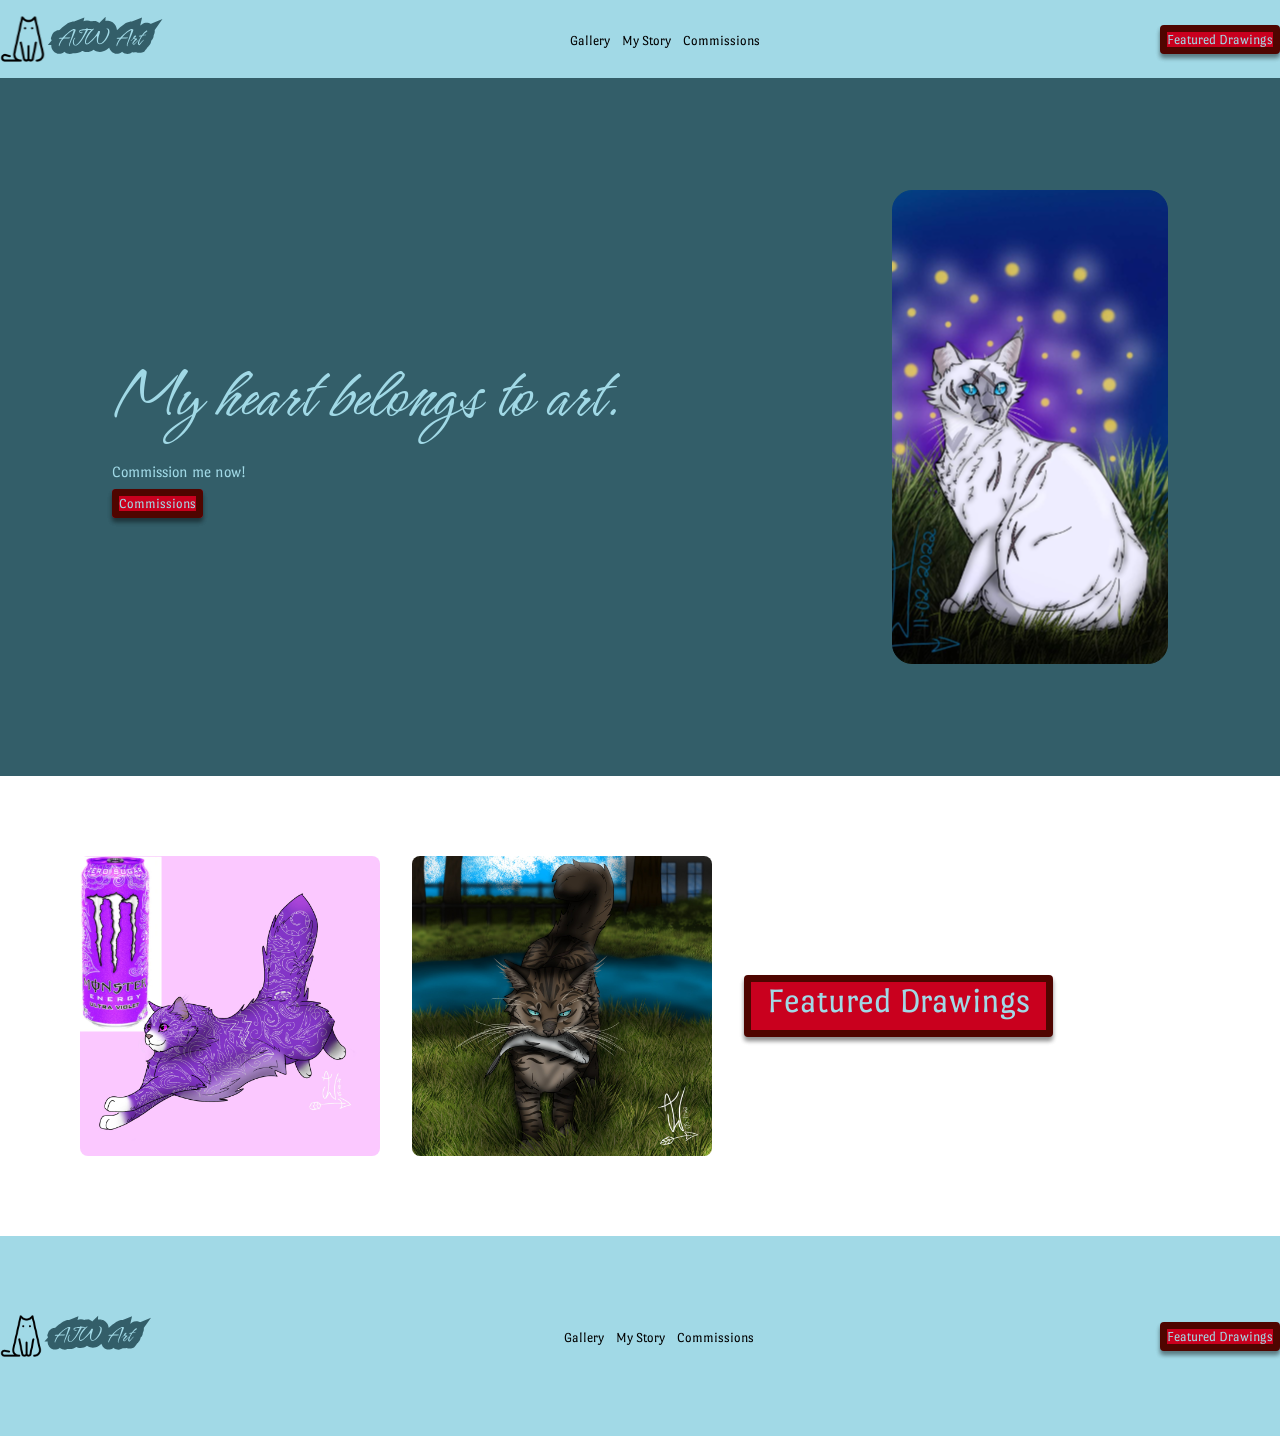
<file: index.html>
<html>
	<head>
		<title>AJW Art - Artist located in Texas</title>
		<link href="css/normalize.css" rel="stylesheet" />
		<link href="css/styles.css" rel="stylesheet" />
		<meta name="viewport" content="width=device-width, initial-scale=1.0">
	</head>
	<body>
		<nav>
			<a href="index.html" title="Go home">
				<img src="images/ajw-art-logo.svg" alt="Logo" class="logo"/>
			</a>
			<ul>
				<li><a href="gallery.html" title="Go to drawing gallery">Gallery</a></li>
				<li><a href="mystory.html" title="Go to my story">My Story</a></li>
				<li><a href="commissions.html" title="Go to comissions page">Commissions</a></li>
			</ul>
			<a href="featured.html" title="Go to featured drawings" class="btn">Featured Drawings</a>
		</nav>
		<section class="hero">
			<div>
				<h1>My heart belongs to art.</h1>
				<p>Commission me now!</p>
				<a href="commissions.html" title="Go to commisions page">Commissions</a>
			</div>
			<img src="images/front-cat-drawing.svg" alt="Cat drawing" />
		</section>
		<section class="featured">
				
					<img src="images/purple-monster-cat.jpg" alt="Cat drawing based on Ultra Violet Monster energy" class="purple"/>
					<img src="images/hawkfrost.jpg" alt="Cat holding a fish drawing" class="hawkfrost"/>
					<a href="featured.html">Featured Drawings</a>
			</section>
		<footer>
			<a href="index.html" title="Go home">
				<img src="images/ajw-art-logo.svg" alt="Logo" />
			</a>
			<ul>
				<li><a href="gallery.html" title="Go to drawing gallery">Gallery</a></li>
				<li><a href="mystory.html" title="My story">My Story</a></li>
				<li><a href="commissions.html" title="Go to comissions page">Commissions</a></li>
			</ul>
			<a href="featured.html" class="btn">Featured Drawings</a>
		</footer>
	</body>
</html>
</file>
<file: css/styles.css>
@import url('https://fonts.googleapis.com/css2?family=Port+Lligat+Sans&display=swap');
@import url('https://fonts.googleapis.com/css2?family=Hurricane&display=swap');

body {
	font-family: "Port Lligat Sans", sans-serif;
  font-weight: 400;
  font-style: normal;
  line-height: normal;
}

img {
	max-width: 100%;
}

nav {
	display: flex;
	justify-content: space-between;
	align-items: center;
	background: #A1D9E6;
	position: sticky;
	top: 0;
}

@media screen and (max-width: 900px) {
	nav {
		flex-direction: column;
	}
}

ul {
	list-style: none;
	display: flex;
	height: 30px;
	padding: 8px 0;
	align-items: center;
	gap: 12px;
	flex-shrink: 0;
}

.logo {
	width: 170px;
}

a {
	color: #000;
	text-align: center;
	font-size: 14px;
	font-weight: 400;
	text-decoration: none;
}

a:hover {
	text-decoration: underline;
}

.btn {
	border-radius: 4px;
	border: 7px solid #4F0500;
	background: #C9001E;
	box-shadow: 0 4px 4px 0 rgba(0, 0, 0, 0.25), 0 4px 4px 0 rgba(0, 0, 0, 0.25);
	color: #A1D9E6;
	text-align: center;
	font-size: 14px;
	font-weight: 400;
}
.btn:hover {
	border: 7px solid #335E69;
	background: #335E69

}

.hero {
	display: flex;
	justify-content: space-between;
	align-items: center;
	padding: 7rem;
	gap: 10rem;
	background: #335E69;
	color: #A1D9E6;
}

.hero a {
	border-radius: 4px;
	border: 7px solid #4F0500;
	background: #C9001E;
	box-shadow: 0 4px 4px 0 rgba(0, 0, 0, 0.25), 0 4px 4px 0 rgba(0, 0, 0, 0.25);
	color: #A1D9E6;
	text-align: center;
	font-size: 14px;
	font-weight: 400;
}

.hero a:hover {
	border: 7px solid #335E69;
	background: #335E69
}

.hero h1 {
	color: #A1D9E6;
	text-align: center;
	font-family: Hurricane;
	font-size: 75px;
	font-weight: 400;
	margin: 0;
}

.hero img {
	display: flex;
	max-width: 300px;
}

@media screen and (max-width: 900px) {
	.hero {
		flex-direction: column;
	}
	
	.hero h1 {
		font-size: 50px;
	}

}

.featured {
	display: flex;
	justify-content: flex-start;
	align-items: center;
	padding: 5rem;
	gap: 2rem;
}

.featured a {
	border-radius: 4px;
	border: 7px solid #4F0500;
	background: #C9001E;
	box-shadow: 0 4px 4px 0 rgba(0, 0, 0, 0.25), 0 4px 4px 0 rgba(0, 0, 0, 0.25);
	color: #A1D9E6;
	text-align: center;
	width: 295px;
	height: 48px;
	font-size: 35px;
}

.featured a:hover {
	border: 7px solid #335E69;
	background: #335E69
}

.purple {
	width: 300px;
	height: 300px;
	aspect-ratio: 1/1;
	border-radius: 8px;

}

.hawkfrost {
	width: 300px;
	height: 300px;
	aspect-ratio: 1/1;
	border-radius: 8px;
}

@media screen and (max-width: 900px) {
	.featured {
		flex-direction: column;
	}
}

footer {
	height: 200px;
	background: #A1D9E6;
	display: flex;
	justify-content: space-between;
	align-items: center;
}
</file>
